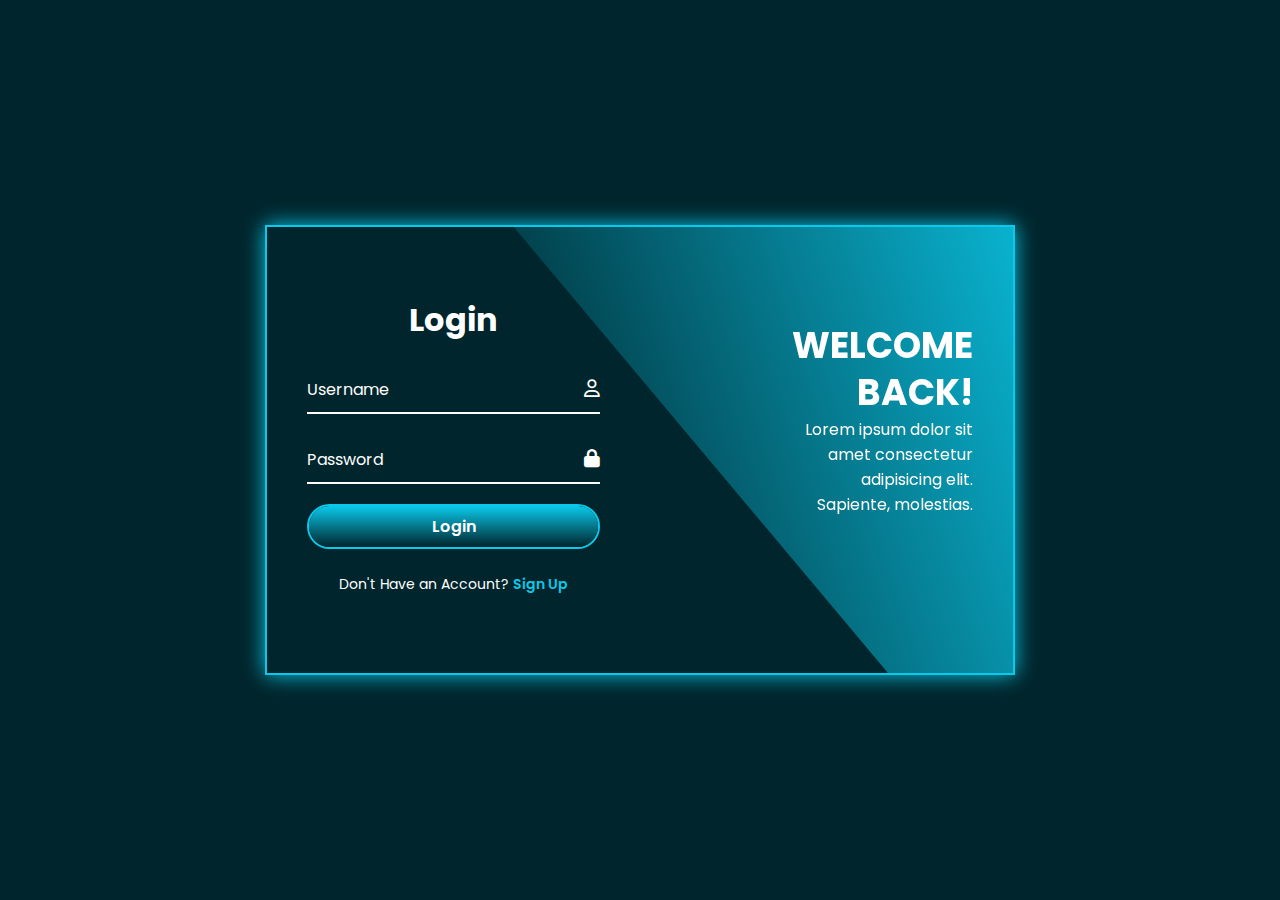
<file: index.html>
<!DOCTYPE html>
<html lang="en">
<head>
    <meta charset="UTF-8">
    <meta name="viewport" content="width=device-width, initial-scale=1.0">
    <link rel="stylesheet" href="https://cdnjs.cloudflare.com/ajax/libs/font-awesome/6.7.2/css/all.min.css" integrity="sha512-Evv84Mr4kqVGRNSgIGL/F/aIDqQb7xQ2vcrdIwxfjThSH8CSR7PBEakCr51Ck+w+/U6swU2Im1vVX0SVk9ABhg==" crossorigin="anonymous" referrerpolicy="no-referrer" />
    <link rel="stylesheet" href="style.css">
    <title>Form</title>
</head>
<body>
    <div class="container">
        <div class="curved-shape"></div>
        <div class="curved-shape2"></div>
        <div class="form-box login">
            <h2 class="animation" style="--D:0 --S:21">Login</h2>
            <form action="#">
                <div class="input-box animation" style="--D:1 --S:22">
                    <input type="text" required>
                    <label for="">Username</label>
                    <i class="fa-regular fa-user"></i>
                </div>
                <div class="input-box animation" style="--D:2 --S:23">
                    <input type="password" required>
                    <label for="">Password</label>
                    <i class="fa-solid fa-lock"></i>
                </div>
                <div class="input-box animation" style="--D:3 --S:24">
                    <button class="btn" type="submit">Login</button>
                </div>
                <div class="regi-link animation" style="--D:4 --S:25">
                    <p>Don't Have an Account? <a href="#" class="signUpLink">Sign Up</a></p>
                </div>
            </form>
        </div>
        <div class="info-content login">
            <h2 class="animation" style="--D:0 --S:20">Welcome Back!</h2>
            <p class="animation" style="--D:1 --S:21">Lorem ipsum dolor sit amet consectetur adipisicing elit. Sapiente, molestias.</p>
        </div>
        <div class="form-box register">
            <h2 class="animation" style="--li:17; --S:0;">Register</h2>
            <form action="#">
                <div class="input-box animation" style="--li:18; --S:1;">
                    <input type="text" required>
                    <label for="">Username</label>
                    <i class="fa-regular fa-user"></i>
                </div>
                <div class="input-box animation" style="--li:19; --S:2;">
                    <input type="password" required>
                    <label for="">Password</label>
                    <i class="fa-solid fa-lock"></i>
                </div>
                <div class="input-box animation" style="--li:20; --S:3;">
                    <button class="btn" type="submit">Register</button>
                </div>
                <div class="regi-link animation" style="--li:21; --S:4;">
                    <p>Don't Have an Account? <a href="#" class="signInLink">Sign IN</a></p>
                </div>
            </form>
        </div>
        <div class="info-content register">
            <h2 class="animation" style="--li:17; --S:0;">Welcome Back!</h2>
            <p class="animation" style="--li:18; --S:1;">Lorem ipsum dolor sit amet consectetur adipisicing elit. Sapiente, molestias.</p>
        </div>
    </div>


    <script src="script.js"></script>
</body>
</html>
</file>
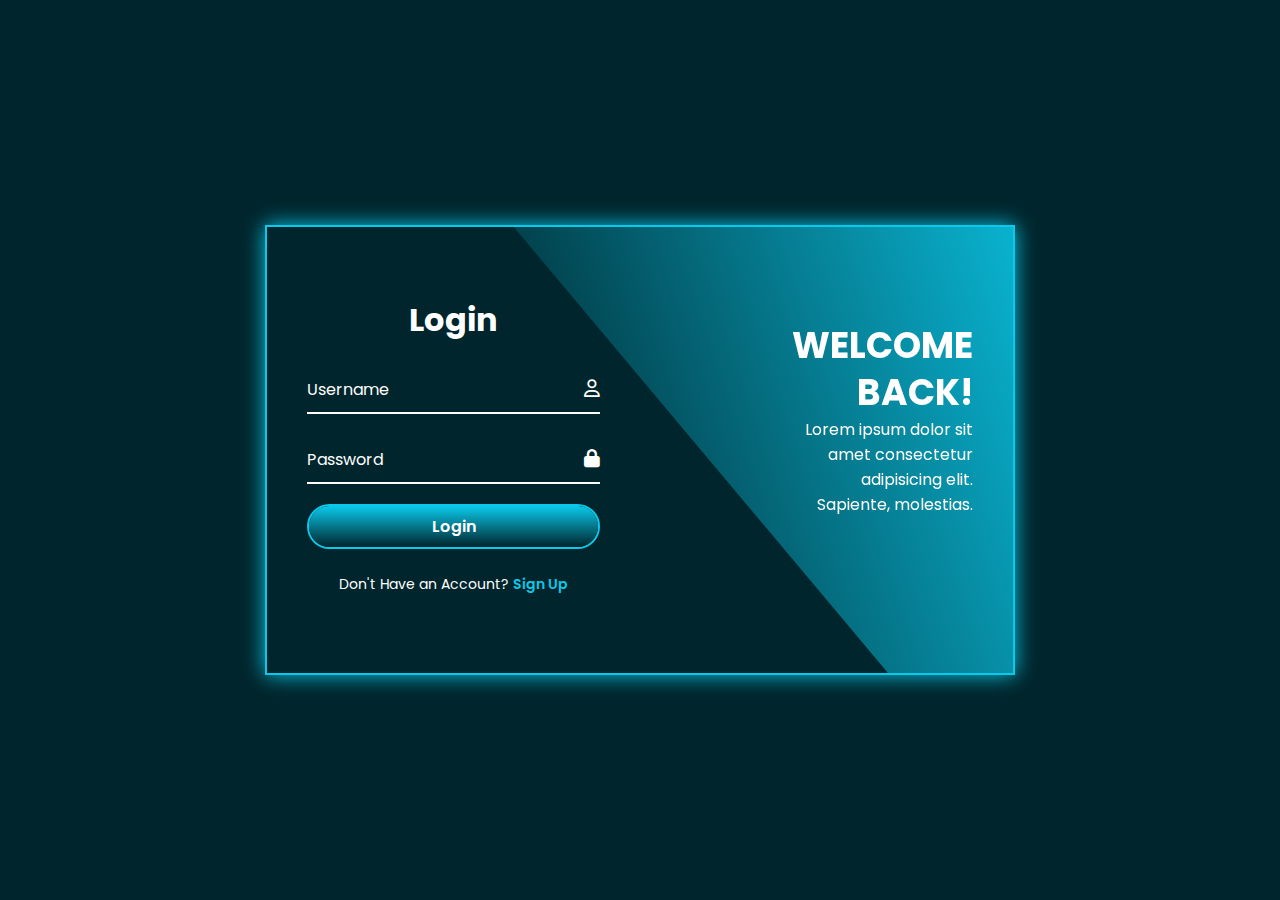
<file: form1.html>
<!DOCTYPE html>
<html lang="en">
<head>
    <meta charset="UTF-8">
    <meta name="viewport" content="width=device-width, initial-scale=1.0">
    <link rel="stylesheet" href="https://cdnjs.cloudflare.com/ajax/libs/font-awesome/6.7.2/css/all.min.css" integrity="sha512-Evv84Mr4kqVGRNSgIGL/F/aIDqQb7xQ2vcrdIwxfjThSH8CSR7PBEakCr51Ck+w+/U6swU2Im1vVX0SVk9ABhg==" crossorigin="anonymous" referrerpolicy="no-referrer" />
    <link rel="stylesheet" href="form1.css">
    <title>Form</title>
</head>
<body>
    <div class="container">
        <div class="curved-shape"></div>
        <div class="curved-shape2"></div>
        <div class="form-box login">
            <h2 class="animation" style="--D:0 --S:21">Login</h2>
            <form action="#">
                <div class="input-box animation" style="--D:1 --S:22">
                    <input type="text" required>
                    <label for="">Username</label>
                    <i class="fa-regular fa-user"></i>
                </div>
                <div class="input-box animation" style="--D:2 --S:23">
                    <input type="password" required>
                    <label for="">Password</label>
                    <i class="fa-solid fa-lock"></i>
                </div>
                <div class="input-box animation" style="--D:3 --S:24">
                    <button class="btn" type="submit">Login</button>
                </div>
                <div class="regi-link animation" style="--D:4 --S:25">
                    <p>Don't Have an Account? <a href="#" class="signUpLink">Sign Up</a></p>
                </div>
            </form>
        </div>
        <div class="info-content login">
            <h2 class="animation" style="--D:0 --S:20">Welcome Back!</h2>
            <p class="animation" style="--D:1 --S:21">Lorem ipsum dolor sit amet consectetur adipisicing elit. Sapiente, molestias.</p>
        </div>
        <div class="form-box register">
            <h2 class="animation" style="--li:17; --S:0;">Register</h2>
            <form action="#">
                <div class="input-box animation" style="--li:18; --S:1;">
                    <input type="text" required>
                    <label for="">Username</label>
                    <i class="fa-regular fa-user"></i>
                </div>
                <div class="input-box animation" style="--li:19; --S:2;">
                    <input type="password" required>
                    <label for="">Password</label>
                    <i class="fa-solid fa-lock"></i>
                </div>
                <div class="input-box animation" style="--li:20; --S:3;">
                    <button class="btn" type="submit">Register</button>
                </div>
                <div class="regi-link animation" style="--li:21; --S:4;">
                    <p>Don't Have an Account? <a href="#" class="signInLink">Sign IN</a></p>
                </div>
            </form>
        </div>
        <div class="info-content register">
            <h2 class="animation" style="--li:17; --S:0;">Welcome Back!</h2>
            <p class="animation" style="--li:18; --S:1;">Lorem ipsum dolor sit amet consectetur adipisicing elit. Sapiente, molestias.</p>
        </div>
    </div>


    <script src="form1.js"></script>
</body>
</html>
</file>
<file: style.css>
@import url('https://fonts.googleapis.com/css2?family=Poppins:ital,wght@0,100;0,200;0,300;0,400;0,500;0,600;0,700;0,800;0,900;1,100;1,200;1,300;1,400;1,500;1,600;1,700;1,800;1,900&display=swap');

*{
    margin: 0;
    padding: 0;
    box-sizing: border-box;
    font-family: 'Poppins';
    color: #fff;
}
body{
    display: flex;
    justify-content: center;
    align-items: center;
    background-color: #00252c;
    min-height: 100vh;
}
.container{
    position: relative;
    width: 750px;
    height: 450px;
    border: 2px solid #0bc9ea;
    box-shadow: 0 0 20px #0bc9ea;
    overflow: hidden; 
}
.container .form-box{
    position: absolute;
    width: 50%;
    height: 100%;
    display: flex;
    justify-content: center;
    top: 0;
    flex-direction: column;
}
.form-box h2{
    font-size: 32px;
    text-align: center;
}
.form-box .input-box{
    position: relative;
    height: 50px;
    width: 100%;
    margin-top: 20px;
}
.input-box input{
    width: 100%;
    height: 100%;
    border: none;
    outline: none;
    background-color: transparent;
    border-bottom: 2px solid #fff;
    font-size: 16px;
    font-weight: 600;
    padding-right: 23px;
    transition: .5s;
}
.input-box input:focus ,
.input-box input:valid {
    border-bottom: 2px solid #0bc9ea;
}
.form-box.login{
    left: 0;
    padding: 0 40px;
}
.form-box.login .animation{
    transform: translateX(0%);
    transition: .7s;
    opacity: 1;
    transition-delay: calc(.1s * var(--S)); 
}
.container.active .form-box.login .animation{
    transform: translateX(-120%);
    opacity: 0;
    transition-delay: calc(.1s * var(--D));
}
.form-box.register{
    right: 0;
    padding: 0 40px;
}
.form-box.register .animation{
    transform: translateX(120%);
    transition: .7s;
    opacity: 0;
    filter: blur(10px);
    /* transition-delay: calc(.1s * var(--S)); */
}
.container.active .form-box.register .animation{
    transform: translateX(0%);
    opacity: 1;
    filter: blur(0px);
    transition-delay: calc(.1s * var(--li));
}
.input-box label{
    position: absolute;
    top: 50%;
    font-size: 16px;
    left: 0;
    transform: translateY(-50%);
    transition: .5s;
}
.input-box input:focus ~ label,
.input-box input:valid ~ label{
    top: -5px;
    color: #0bc9ea;
}
.input-box i{
    position: absolute;
    right: 0;
    top: 50%;
    font-size: 18px;
    transform: translateY(-50%);
    transition: .5s;
}
.input-box input:focus ~ i,
.input-box input:valid ~ i{
    color: #0bc9ea;
}
.btn{
    position: relative;
    width: 100%;
    height: 45px;
    background-color: transparent;
    color: #fff;
    border: 2px solid #0bc9ea;
    border-radius: 40px;
    font-size: 16px;
    font-weight: 600;
    cursor: pointer;
    overflow: hidden;
    z-index: 1;
}
.btn::before{
    content: "";
    width: 100%;
    height: 300%;
    position: absolute;
    background: linear-gradient(#00252c,#0bc9ea,#00252c,#0bc9ea);
    top: -100%;
    left: 0;
    z-index: -1;
    transition: .3s;
}
.btn:hover::before{
    top: 0;
}
.regi-link{
    font-size: 14px;
    padding: 20px 0 10px;
    text-align: center;
}
.regi-link a{
    text-decoration: none;
    font-weight: 600;
    color: #0bc9ea;
}
.regi-link a:hover{
    text-decoration: underline;
}
.info-content{
    position: absolute;
    height: 100%;
    width: 50%;
    top: 0;
    display: flex;
    justify-content: center;
    flex-direction: column;
}
.info-content.login{
    right: 0;
    text-align: right;
    padding: 0 40px 60px 150px;
   
}
.info-content.login .animation{
    transform: translateX(0);
    transition: .7s ease;
     opacity: 1;
    filter: blur(0px);
    transition-delay:calc(.1s * var(--S)) ;
    
}
.container.active .info-content.login .animation{
    transform: translateX(-120%);
    opacity: 0;
    opacity: 0;
    filter: blur(10px);
    transition-delay:calc(.1s * var(--D)) ;
}
.info-content.register{
    left: 0;
    text-align: left;
    padding: 0 150px 60px 30px;
    pointer-events: none;
}
.info-content.register .animation{
    transform: translateX(-120%);
    transition: .7s ease;
    
    opacity: 0;
    filter: blur(10px);
    transition-delay: calc(.1s * var(--S));
    /* transition-delay: .5s; */
}
.container.active .info-content.register .animation{
    transform: translateX(0);
     opacity: 1;
    filter: blur(0px);
    transition-delay:calc(.1s * var(--li));
}
.info-content h2{
    text-transform: uppercase;
    font-size: 36px;
    line-height: 1.3;
}
.info-content p{
    font-size: 16px;
}
.curved-shape{
    position: absolute;
    right: 0;
    top: -5px;
    height: 600px;
    width: 850px;
    background: linear-gradient(45deg , #00252c, #0bc9ea);
    transform: rotate(10deg) skewY(40deg); 
    transform-origin: bottom right;
    transition: 1.5s ease;
    /* transition-delay: 1.6s; */
}
.container.active .curved-shape{
     transform: rotate(0deg) skewY(0deg); 
     transition-delay: .5s;
}
.curved-shape2{
    position: absolute;
    left: 250px;
    top: 100%;
    height: 700px;
    width: 850px;
    background:  #00252c;
    border-top: 3px solid #0bc9ea;
    transform: rotate(0deg) skewY(0deg);
    transform-origin: bottom left;
    transition: 1.5s ease;
    /* transition-delay: .5s; */
}
.container.active .curved-shape2{
     transform: rotate(-11deg) skewY(-41deg); 
     transition-delay: 1.2s;
}
</file>
<file: form1.css>
@import url('https://fonts.googleapis.com/css2?family=Poppins:ital,wght@0,100;0,200;0,300;0,400;0,500;0,600;0,700;0,800;0,900;1,100;1,200;1,300;1,400;1,500;1,600;1,700;1,800;1,900&display=swap');

*{
    margin: 0;
    padding: 0;
    box-sizing: border-box;
    font-family: 'Poppins';
    color: #fff;
}
body{
    display: flex;
    justify-content: center;
    align-items: center;
    background-color: #00252c;
    min-height: 100vh;
}
.container{
    position: relative;
    width: 750px;
    height: 450px;
    border: 2px solid #0bc9ea;
    box-shadow: 0 0 20px #0bc9ea;
    overflow: hidden; 
}
.container .form-box{
    position: absolute;
    width: 50%;
    height: 100%;
    display: flex;
    justify-content: center;
    top: 0;
    flex-direction: column;
}
.form-box h2{
    font-size: 32px;
    text-align: center;
}
.form-box .input-box{
    position: relative;
    height: 50px;
    width: 100%;
    margin-top: 20px;
}
.input-box input{
    width: 100%;
    height: 100%;
    border: none;
    outline: none;
    background-color: transparent;
    border-bottom: 2px solid #fff;
    font-size: 16px;
    font-weight: 600;
    padding-right: 23px;
    transition: .5s;
}
.input-box input:focus ,
.input-box input:valid {
    border-bottom: 2px solid #0bc9ea;
}
.form-box.login{
    left: 0;
    padding: 0 40px;
}
.form-box.login .animation{
    transform: translateX(0%);
    transition: .7s;
    opacity: 1;
    transition-delay: calc(.1s * var(--S)); 
}
.container.active .form-box.login .animation{
    transform: translateX(-120%);
    opacity: 0;
    transition-delay: calc(.1s * var(--D));
}
.form-box.register{
    right: 0;
    padding: 0 40px;
}
.form-box.register .animation{
    transform: translateX(120%);
    transition: .7s;
    opacity: 0;
    filter: blur(10px);
    /* transition-delay: calc(.1s * var(--S)); */
}
.container.active .form-box.register .animation{
    transform: translateX(0%);
    opacity: 1;
    filter: blur(0px);
    transition-delay: calc(.1s * var(--li));
}
.input-box label{
    position: absolute;
    top: 50%;
    font-size: 16px;
    left: 0;
    transform: translateY(-50%);
    transition: .5s;
}
.input-box input:focus ~ label,
.input-box input:valid ~ label{
    top: -5px;
    color: #0bc9ea;
}
.input-box i{
    position: absolute;
    right: 0;
    top: 50%;
    font-size: 18px;
    transform: translateY(-50%);
    transition: .5s;
}
.input-box input:focus ~ i,
.input-box input:valid ~ i{
    color: #0bc9ea;
}
.btn{
    position: relative;
    width: 100%;
    height: 45px;
    background-color: transparent;
    color: #fff;
    border: 2px solid #0bc9ea;
    border-radius: 40px;
    font-size: 16px;
    font-weight: 600;
    cursor: pointer;
    overflow: hidden;
    z-index: 1;
}
.btn::before{
    content: "";
    width: 100%;
    height: 300%;
    position: absolute;
    background: linear-gradient(#00252c,#0bc9ea,#00252c,#0bc9ea);
    top: -100%;
    left: 0;
    z-index: -1;
    transition: .3s;
}
.btn:hover::before{
    top: 0;
}
.regi-link{
    font-size: 14px;
    padding: 20px 0 10px;
    text-align: center;
}
.regi-link a{
    text-decoration: none;
    font-weight: 600;
    color: #0bc9ea;
}
.regi-link a:hover{
    text-decoration: underline;
}
.info-content{
    position: absolute;
    height: 100%;
    width: 50%;
    top: 0;
    display: flex;
    justify-content: center;
    flex-direction: column;
}
.info-content.login{
    right: 0;
    text-align: right;
    padding: 0 40px 60px 150px;
   
}
.info-content.login .animation{
    transform: translateX(0);
    transition: .7s ease;
     opacity: 1;
    filter: blur(0px);
    transition-delay:calc(.1s * var(--S)) ;
    
}
.container.active .info-content.login .animation{
    transform: translateX(-120%);
    opacity: 0;
    opacity: 0;
    filter: blur(10px);
    transition-delay:calc(.1s * var(--D)) ;
}
.info-content.register{
    left: 0;
    text-align: left;
    padding: 0 150px 60px 30px;
    pointer-events: none;
}
.info-content.register .animation{
    transform: translateX(-120%);
    transition: .7s ease;
    
    opacity: 0;
    filter: blur(10px);
    transition-delay: calc(.1s * var(--S));
    /* transition-delay: .5s; */
}
.container.active .info-content.register .animation{
    transform: translateX(0);
     opacity: 1;
    filter: blur(0px);
    transition-delay:calc(.1s * var(--li));
}
.info-content h2{
    text-transform: uppercase;
    font-size: 36px;
    line-height: 1.3;
}
.info-content p{
    font-size: 16px;
}
.curved-shape{
    position: absolute;
    right: 0;
    top: -5px;
    height: 600px;
    width: 850px;
    background: linear-gradient(45deg , #00252c, #0bc9ea);
    transform: rotate(10deg) skewY(40deg); 
    transform-origin: bottom right;
    transition: 1.5s ease;
    /* transition-delay: 1.6s; */
}
.container.active .curved-shape{
     transform: rotate(0deg) skewY(0deg); 
     transition-delay: .5s;
}
.curved-shape2{
    position: absolute;
    left: 250px;
    top: 100%;
    height: 700px;
    width: 850px;
    background:  #00252c;
    border-top: 3px solid #0bc9ea;
    transform: rotate(0deg) skewY(0deg);
    transform-origin: bottom left;
    transition: 1.5s ease;
    /* transition-delay: .5s; */
}
.container.active .curved-shape2{
     transform: rotate(-11deg) skewY(-41deg); 
     transition-delay: 1.2s;
}
</file>
